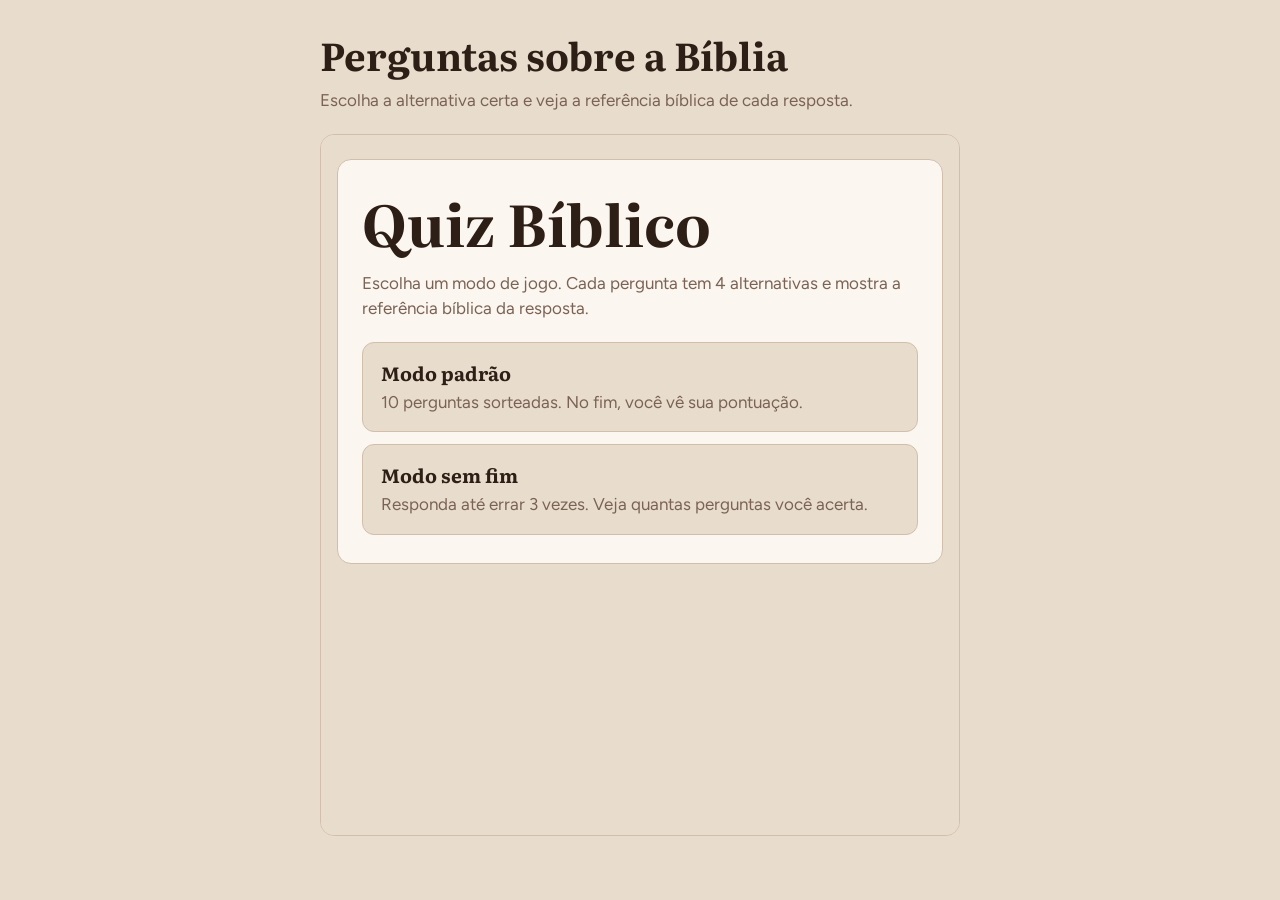
<file: index.html>
<!DOCTYPE html>
<html lang="pt-BR">
<head>
<meta charset="utf-8">
<meta name="viewport" content="width=device-width, initial-scale=1, viewport-fit=cover">
<title>Perguntas sobre a Bíblia</title>
<link rel="stylesheet" href="https://fonts.googleapis.com/css2?family=Figtree:wght@400;600&family=Literata:opsz,wght@7..72,500;7..72,700&display=swap">
<link rel="stylesheet" href="style.css">
</head>
<body>
<main>
  <header class="site-head">
    <h1>Perguntas sobre a Bíblia</h1>
    <p>Escolha a alternativa certa e veja a referência bíblica de cada resposta.</p>
  </header>
  <iframe class="frame" src="quiz.html" title="Quiz Bíblico"></iframe>
</main>
</body>
</html>
</file>
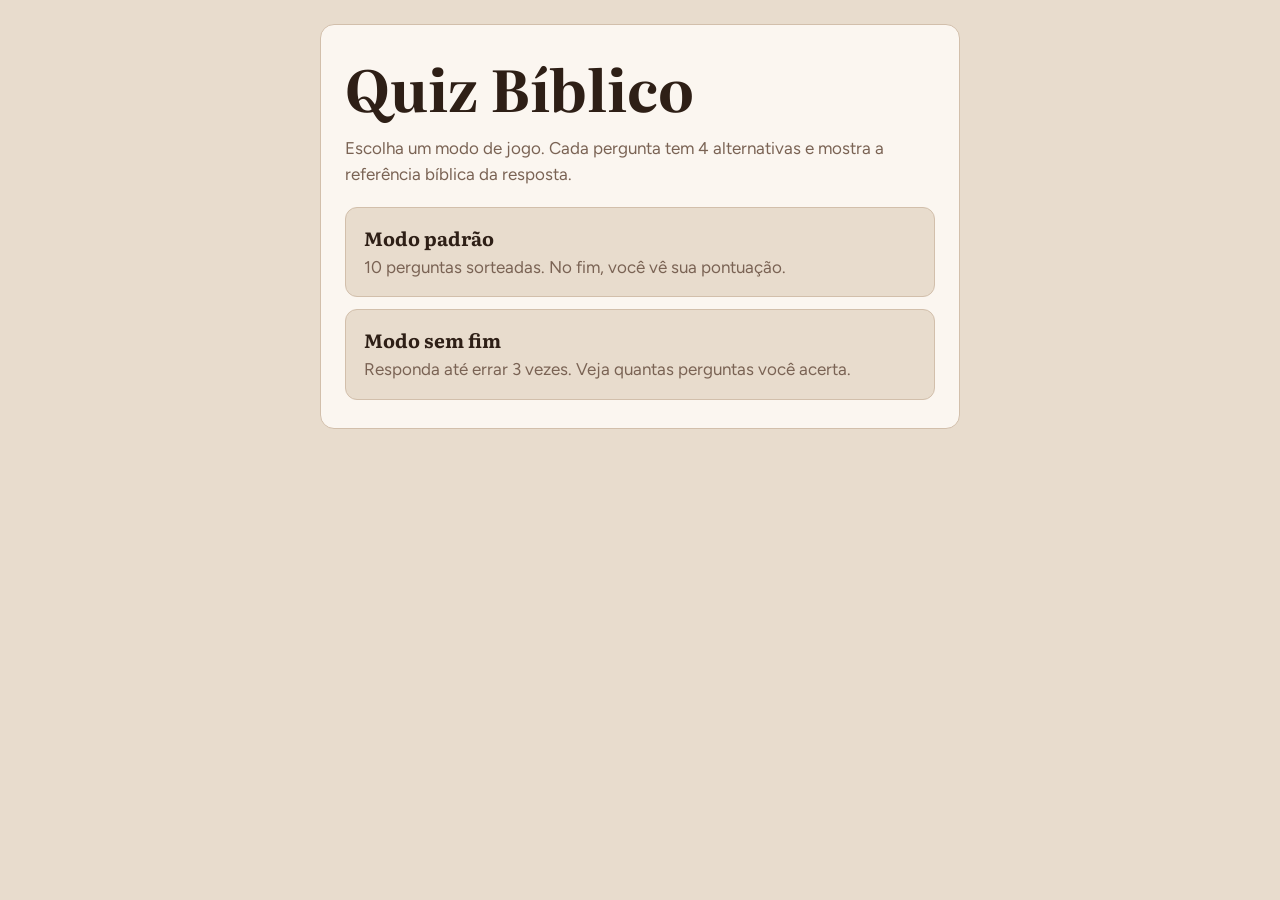
<file: quiz.html>
<!DOCTYPE html>
<html lang="pt-BR">
<head>
<meta charset="utf-8">
<meta name="viewport" content="width=device-width, initial-scale=1, viewport-fit=cover">
<title>Quiz Bíblico</title>
<link rel="stylesheet" href="https://fonts.googleapis.com/css2?family=Figtree:wght@400;600&family=Literata:opsz,wght@7..72,500;7..72,700&display=swap">
<link rel="stylesheet" href="style.css">
</head>
<body>
<main>
  <section id="menu" class="card">
    <h1>Quiz Bíblico</h1>
    <p style="margin-top:14px">Escolha um modo de jogo. Cada pergunta tem 4 alternativas e mostra a referência bíblica da resposta.</p>
    <div class="modes">
      <button class="mode" id="m-padrao"><strong>Modo padrão</strong><span>10 perguntas sorteadas. No fim, você vê sua pontuação.</span></button>
      <button class="mode" id="m-infinito"><strong>Modo sem fim</strong><span>Responda até errar 3 vezes. Veja quantas perguntas você acerta.</span></button>
    </div>
  </section>

  <section id="game" class="card hide" aria-live="polite">
    <div class="bar" id="progwrap"><i id="prog"></i></div>
    <div class="meta">
      <span id="count"></span>
      <span class="right"><span id="lives" role="img"></span><span id="pts"></span><button class="link" id="quit">Menu</button></span>
    </div>
    <h2 id="q"></h2>
    <ul class="opts" id="opts"></ul>
    <div id="fb" class="fb hide" role="status"></div>
    <button class="primary next hide" id="next">Próxima pergunta</button>
  </section>

  <section id="end" class="card hide">
    <h2>Resultado</h2>
    <p class="mode-name" id="mode-name"></p>
    <div class="score" id="final"></div>
    <p id="msg"></p>
    <p class="record hide" id="record"></p>
    <div class="actions">
      <button class="primary" id="again">Jogar de novo</button>
      <button class="ghost" id="to-menu">Menu principal</button>
    </div>
  </section>
</main>
<script src="quiz.js"></script>
</body>
</html>
</file>
<file: style.css>
:root{--bg:#e8dccd;--card:#fbf6f0;--ink:#2e1f16;--muted:#7a6354;--line:#d2bfab;--accent:#8b5a2b;--accent-ink:#fff8f0;--ok:#2e7d4f;--okbg:#e0eedf;--bad:#a8321f;--badbg:#f6dfd9;
box-sizing:border-box;padding-top:env(safe-area-inset-top,0px);padding-bottom:env(safe-area-inset-bottom,0px)}
@media (prefers-color-scheme:dark){:root:not([data-theme="light"]){--bg:#1d130d;--card:#2a1d15;--ink:#f3e8dc;--muted:#bda58f;--line:#4a3629;--accent:#c58a4f;--accent-ink:#1d130d;--ok:#86d3a0;--okbg:#1f3a2a;--bad:#ff9a86;--badbg:#4a2420}}
:root[data-theme="dark"]{--bg:#1d130d;--card:#2a1d15;--ink:#f3e8dc;--muted:#bda58f;--line:#4a3629;--accent:#c58a4f;--accent-ink:#1d130d;--ok:#86d3a0;--okbg:#1f3a2a;--bad:#ff9a86;--badbg:#4a2420}
html{scroll-padding-top:env(safe-area-inset-top,0px)}
*{box-sizing:border-box}
body{margin:0;background:var(--bg);color:var(--ink);font:400 17px/1.5 Figtree,system-ui,sans-serif;min-height:100vh;display:flex;justify-content:center;padding:24px 16px}
main{width:100%;max-width:640px}
h1,h2{font-family:Literata,Georgia,serif;line-height:1.2;margin:0}
h1{font-size:clamp(2.4rem,9vw,3.6rem);font-weight:700}
h2{font-size:clamp(1.35rem,5vw,1.7rem);font-weight:500;line-height:1.35}
.card{background:var(--card);border:1px solid var(--line);border-radius:14px;padding:28px 24px}
p{margin:0 0 20px;color:var(--muted)}
button{font:inherit;cursor:pointer}
:focus-visible{outline:3px solid var(--accent);outline-offset:2px}
.primary{background:var(--accent);color:var(--accent-ink);border:0;border-radius:10px;padding:14px 26px;font-weight:600}
.primary:hover{filter:brightness(1.08)}
.ghost{background:transparent;color:var(--ink);border:1.5px solid var(--line);border-radius:10px;padding:13px 22px;font-weight:600}
.ghost:hover{border-color:var(--accent)}
.actions{display:flex;gap:10px;flex-wrap:wrap}
.link{background:none;border:0;padding:0;color:var(--muted);text-decoration:underline;font-size:.9rem}
.modes{display:grid;gap:12px;margin-top:8px}
.mode{width:100%;text-align:left;background:var(--bg);color:var(--ink);border:1.5px solid var(--line);border-radius:12px;padding:16px 18px}
.mode:hover{border-color:var(--accent)}
.mode strong{display:block;font-family:Literata,Georgia,serif;font-size:1.2rem;margin-bottom:2px}
.mode span{color:var(--muted)}
.bar{height:6px;background:var(--line);border-radius:3px;overflow:hidden;margin:0 0 8px}
.bar i{display:block;height:100%;background:var(--accent);transition:width .3s}
.meta{display:flex;justify-content:space-between;align-items:center;gap:12px;color:var(--muted);font-size:.9rem;margin-bottom:22px}
.meta .right{display:flex;gap:14px;align-items:center}
#lives{color:var(--bad);letter-spacing:2px;font-size:1.05rem}
.opts{display:grid;gap:10px;margin:22px 0 0;padding:0;list-style:none}
.opt{width:100%;text-align:left;background:var(--card);color:var(--ink);border:1.5px solid var(--line);border-radius:10px;padding:14px 16px;display:flex;gap:12px;align-items:baseline}
.opt b{font-family:Literata,Georgia,serif;color:var(--muted);min-width:1.2em}
.opt:hover:not(:disabled){border-color:var(--accent)}
.opt:disabled{cursor:default}
.opt.ok{background:var(--okbg);border-color:var(--ok)}
.opt.bad{background:var(--badbg);border-color:var(--bad)}
.opt.dim{opacity:.55}
.fb{margin:18px 0 0;padding:14px 16px;border-radius:10px;background:var(--bg);color:var(--ink)}
.fb strong{display:block;margin-bottom:2px}
.next{margin-top:18px}
.mode-name{color:var(--muted);margin:6px 0 0}
.score{font-family:Literata,Georgia,serif;font-size:3.2rem;font-weight:700;margin:6px 0 10px}
.record{font-weight:600;color:var(--accent);margin:-8px 0 16px}
.hide{display:none}
@media (prefers-reduced-motion:reduce){.bar i{transition:none}}

/* ---- Página principal (index.html) ---- */
.site-head{margin:8px 0 20px}
.site-head h1{font-size:clamp(1.8rem,6vw,2.4rem)}
.site-head p{margin:10px 0 0}
.frame{display:block;width:100%;height:78vh;min-height:640px;border:1px solid var(--line);border-radius:14px;background:var(--bg)}
</file>
